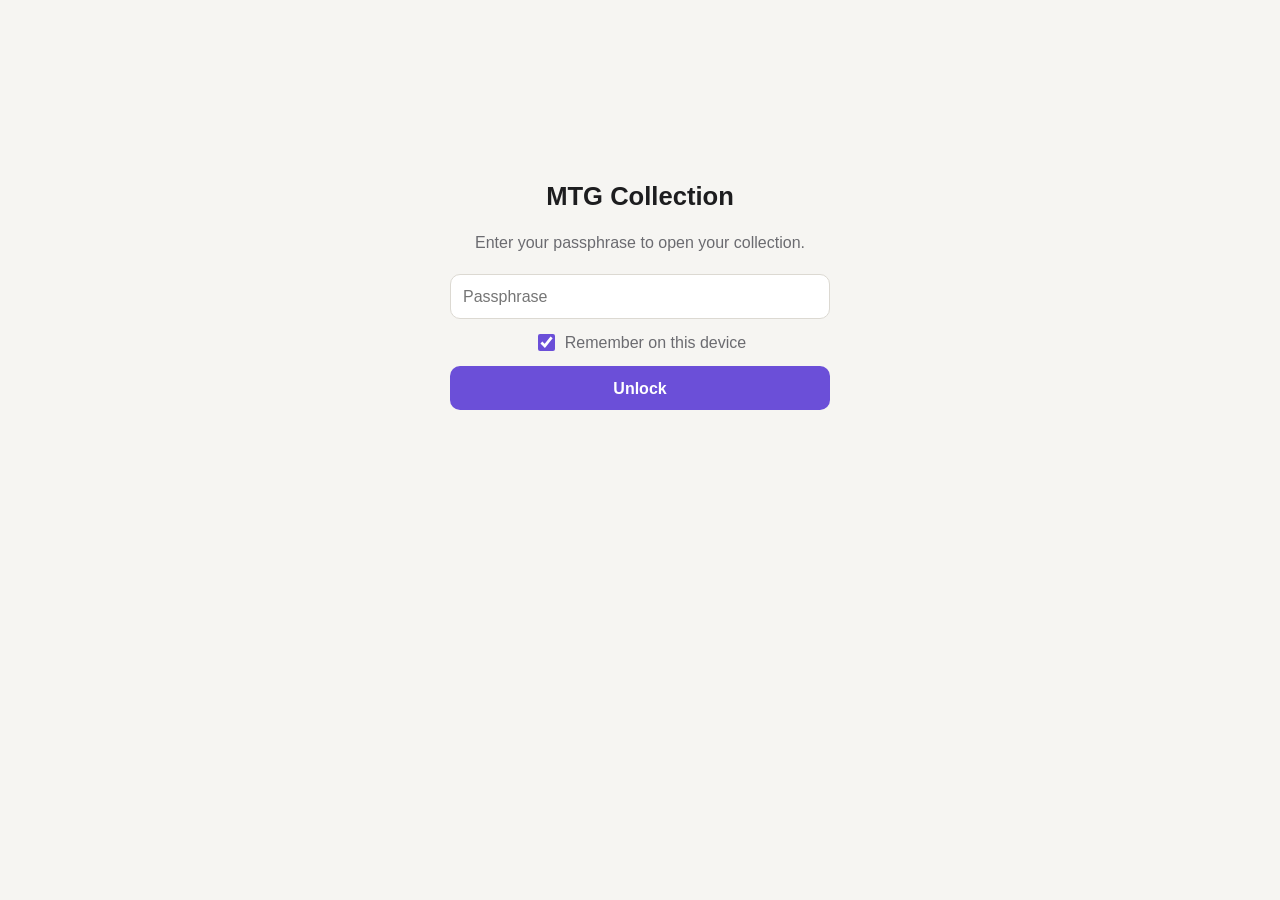
<file: index.html>
<!doctype html>
<html lang="en-GB">
<head>
  <meta charset="utf-8">
  <meta name="viewport" content="width=device-width, initial-scale=1, viewport-fit=cover">
  <meta name="robots" content="noindex, nofollow">
  <meta name="apple-mobile-web-app-capable" content="yes">
  <meta name="mobile-web-app-capable" content="yes">
  <meta name="apple-mobile-web-app-title" content="MTG Collection">
  <meta name="theme-color" content="#f6f5f2" media="(prefers-color-scheme: light)">
  <meta name="theme-color" content="#16171a" media="(prefers-color-scheme: dark)">
  <meta name="build" content="20261127170417">
  <title>MTG Collection</title>
  <link rel="icon" href="icon.svg" type="image/svg+xml">
  <link rel="stylesheet" href="style.css?v=20261127170417">
</head>
<body>
  <header class="topbar" hidden>
    <span class="brand">MTG Collection</span>
    <nav>
      <a href="#/dashboard" data-nav="dashboard">Dashboard</a>
      <a href="#/collection" data-nav="collection">Collection</a>
      <a href="#/decks" data-nav="decks">Decks</a>
      <a href="#/trades" data-nav="trades">Trades</a>
      <a href="#/locations" data-nav="locations">Locations</a>
      <a href="#/imports" data-nav="imports">Imports</a>
    </nav>
    <button type="button" class="lock-btn" id="lock-btn" title="Lock and forget passphrase on this device">Lock</button>
  </header>

  <main id="app">
    <section class="unlock" id="unlock">
      <h1>MTG Collection</h1>
      <p class="muted">Enter your passphrase to open your collection.</p>
      <form id="unlock-form" autocomplete="on">
        <input type="text" name="username" value="mtg-collection" autocomplete="username" hidden>
        <input type="password" id="passphrase" name="password" autocomplete="current-password" placeholder="Passphrase" required>
        <label class="check"><input type="checkbox" id="remember" checked> Remember on this device</label>
        <button type="submit" id="unlock-btn">Unlock</button>
        <p class="error" id="unlock-error" role="alert"></p>
      </form>
    </section>
  </main>

  <script src="vendor/sql-wasm.js"></script>
  <script type="module" src="app.js?v=20261127170417"></script>
</body>
</html>
</file>
<file: style.css>
:root {
  --bg: #f6f5f2;
  --surface: #ffffff;
  --surface-2: #efede8;
  --text: #1d1d1f;
  --muted: #6b6b70;
  --border: #dcd9d2;
  --accent: #6b4fd8;
  --accent-text: #ffffff;
  --danger: #b3261e;
  --up: #006300;
  --down: #c62f2f;
  --series-1: #2a78d6;
  --series-2: #eb6834;
  --grid: #e1e0d9;
  --axis-text: #898781;
  --foil: linear-gradient(110deg, #f9d976, #b8f1d9 35%, #c7b8ff 65%, #f5b8d8);
  --radius: 10px;
  --shadow: 0 1px 2px rgba(0, 0, 0, 0.06);
  --pip-W: #f4efd3; --pip-U: #2f7fd0; --pip-B: #3a3433; --pip-R: #d6492f; --pip-G: #2e8b57; --pip-C: #b9b5ad;
  color-scheme: light;
}

@media (prefers-color-scheme: dark) {
  :root:not([data-theme="light"]) {
    --bg: #16171a;
    --surface: #1f2024;
    --surface-2: #2a2b30;
    --text: #ececef;
    --muted: #9c9ca5;
    --border: #36373d;
    --accent: #a593ff;
    --accent-text: #16171a;
    --danger: #ff8a80;
    --up: #2fbf2f;
    --down: #ff8a80;
    --series-1: #3987e5;
    --series-2: #d95926;
    --grid: #2c2c2a;
    --shadow: none;
    --pip-B: #8a8180;
    color-scheme: dark;
  }
}

* { box-sizing: border-box; }

body {
  margin: 0;
  background: var(--bg);
  color: var(--text);
  font: 16px/1.45 -apple-system, BlinkMacSystemFont, "Segoe UI", Roboto, sans-serif;
  -webkit-text-size-adjust: 100%;
}

a { color: var(--accent); text-decoration: none; }
h1 { font-size: 1.6rem; margin: 0.4rem 0 0.6rem; }
h2 { font-size: 1.15rem; margin: 1.6rem 0 0.6rem; }
.muted { color: var(--muted); }
.small { font-size: 0.85rem; }

/* ---------- top bar ---------- */

.topbar {
  position: sticky;
  top: 0;
  z-index: 10;
  display: flex;
  align-items: center;
  gap: 1rem;
  padding: calc(env(safe-area-inset-top) + 0.6rem) 16px 0.6rem;
  background: color-mix(in srgb, var(--bg) 88%, transparent);
  backdrop-filter: blur(12px);
  -webkit-backdrop-filter: blur(12px);
  border-bottom: 1px solid var(--border);
}
.topbar[hidden] { display: none; }
.brand { font-weight: 700; white-space: nowrap; }
@media (max-width: 560px) { .brand { display: none; } }
.topbar nav { display: flex; gap: 0.25rem; flex: 1; overflow-x: auto; }
.topbar nav a {
  padding: 0.4rem 0.8rem;
  border-radius: 999px;
  color: var(--text);
  white-space: nowrap;
}
.topbar nav a.active { background: var(--text); color: var(--bg); }
.lock-btn, .link-btn {
  background: none;
  border: 0;
  color: var(--muted);
  font: inherit;
  cursor: pointer;
  padding: 0.4rem;
}

main { max-width: 1100px; margin: 0 auto; padding: 16px 16px calc(env(safe-area-inset-bottom) + 32px); }

/* ---------- unlock ---------- */

.unlock { max-width: 380px; margin: 18vh auto 0; text-align: center; }
.unlock[hidden] { display: none; }
.unlock form { display: grid; gap: 0.75rem; margin-top: 1.25rem; }
.unlock .check { justify-content: center; }
.error { color: var(--danger); min-height: 1.2em; margin: 0; }

input[type="password"], input[type="search"], select {
  font: inherit;
  font-size: 16px; /* stops iOS zooming into inputs */
  width: 100%;
  padding: 0.6rem 0.75rem;
  color: var(--text);
  background: var(--surface);
  border: 1px solid var(--border);
  border-radius: var(--radius);
  appearance: none;
  -webkit-appearance: none;
}
select {
  background-image: linear-gradient(45deg, transparent 50%, var(--muted) 50%), linear-gradient(135deg, var(--muted) 50%, transparent 50%);
  background-position: calc(100% - 16px) 55%, calc(100% - 11px) 55%;
  background-size: 5px 5px;
  background-repeat: no-repeat;
  padding-right: 2rem;
}
button[type="submit"], #more {
  font: inherit;
  font-weight: 600;
  padding: 0.65rem 1rem;
  border: 0;
  border-radius: var(--radius);
  background: var(--accent);
  color: var(--accent-text);
  cursor: pointer;
}
button:disabled { opacity: 0.6; }
.check { display: flex; align-items: center; gap: 0.4rem; color: var(--muted); }
.check input { width: 1.1rem; height: 1.1rem; accent-color: var(--accent); }

/* ---------- filters ---------- */

.filters {
  display: grid;
  gap: 0.75rem;
  padding: 0.9rem;
  background: var(--surface);
  border: 1px solid var(--border);
  border-radius: calc(var(--radius) + 4px);
  box-shadow: var(--shadow);
}
.filter-grid { display: grid; gap: 0.6rem; grid-template-columns: repeat(auto-fit, minmax(150px, 1fr)); }
@media (max-width: 560px) { .filter-grid { grid-template-columns: 1fr 1fr; } .filter-grid label:first-child { grid-column: 1 / -1; } }
.filter-grid label, label.inline { display: grid; gap: 0.2rem; font-size: 0.8rem; color: var(--muted); }
label.inline { display: flex; align-items: center; gap: 0.4rem; }
label.inline select { width: auto; padding-top: 0.35rem; padding-bottom: 0.35rem; }
.colour-row { display: flex; flex-wrap: wrap; align-items: center; gap: 0.6rem 1rem; }
.chips { display: flex; flex-wrap: wrap; gap: 0.35rem; }
.chip {
  display: inline-flex;
  align-items: center;
  gap: 0.35rem;
  font: inherit;
  font-size: 0.85rem;
  padding: 0.35rem 0.6rem;
  color: var(--text);
  background: var(--surface-2);
  border: 1px solid transparent;
  border-radius: 999px;
  cursor: pointer;
}
.chip.on { border-color: var(--accent); background: color-mix(in srgb, var(--accent) 16%, var(--surface)); }
@media (max-width: 720px) { .chip-label { display: none; } .chip { padding: 0.45rem; } }

.pip {
  display: inline-block;
  width: 0.8rem;
  height: 0.8rem;
  border-radius: 50%;
  border: 1px solid rgba(0, 0, 0, 0.25);
  vertical-align: -1px;
}
.pip + .pip { margin-left: 2px; }
.pip-W { background: var(--pip-W); } .pip-U { background: var(--pip-U); } .pip-B { background: var(--pip-B); }
.pip-R { background: var(--pip-R); } .pip-G { background: var(--pip-G); } .pip-C { background: var(--pip-C); }
.pip-M { background: conic-gradient(var(--pip-W) 0 20%, var(--pip-U) 0 40%, var(--pip-B) 0 60%, var(--pip-R) 0 80%, var(--pip-G) 0); }

/* ---------- results ---------- */

.summary { color: var(--muted); margin: 1rem 0 0.5rem; }
.results { list-style: none; margin: 0; padding: 0; display: grid; grid-template-columns: minmax(0, 1fr); gap: 1px; background: var(--border); border: 1px solid var(--border); border-radius: var(--radius); overflow: hidden; }
.results li { background: var(--surface); }
.results li.removed { opacity: 0.55; }
.results .empty { padding: 1.5rem; text-align: center; color: var(--muted); }
.row { display: flex; align-items: center; gap: 0.8rem; padding: 0.5rem 0.8rem; color: var(--text); }
.row:active { background: var(--surface-2); }
.row img, .noimg { width: 44px; height: 61px; border-radius: 3px; object-fit: cover; background: var(--surface-2); flex: none; }
.row-main { flex: 1; min-width: 0; }
.row-title { display: flex; align-items: center; gap: 0.4rem; }
.name { font-weight: 600; overflow: hidden; text-overflow: ellipsis; white-space: nowrap; }
.row-sub { display: flex; align-items: center; gap: 0.35rem; color: var(--muted); font-size: 0.85rem; overflow: hidden; white-space: nowrap; }
.row-sub span:last-child { overflow: hidden; text-overflow: ellipsis; }
.dot { opacity: 0.6; }
.qty { font-variant-numeric: tabular-nums; font-weight: 600; color: var(--muted); }

.badge { font-size: 0.7rem; font-weight: 600; padding: 0.1rem 0.4rem; border-radius: 4px; white-space: nowrap; color: #1d1d1f; }
.badge-foil { background: var(--foil); }
.badge-etched { background: linear-gradient(110deg, #d9d4c7, #f1ede4 50%, #c9c2b3); }
.badge-removed { background: var(--surface-2); color: var(--muted); }

.more { text-align: center; margin-top: 1rem; }

/* ---------- card detail ---------- */

.back { display: inline-block; padding: 0.2rem 0; }
.card-detail { display: grid; grid-template-columns: minmax(0, 300px) 1fr; gap: 1.5rem; align-items: start; }
@media (max-width: 640px) { .card-detail { grid-template-columns: 1fr; } .card-image { max-width: 300px; } }
.card-image img, .noimg.big { width: 100%; aspect-ratio: 488 / 680; height: auto; border-radius: 4.75% / 3.5%; box-shadow: 0 4px 18px rgba(0, 0, 0, 0.2); }
.type { color: var(--muted); }
.facts { display: grid; grid-template-columns: max-content 1fr; gap: 0.35rem 1rem; margin: 1rem 0; }
.facts dt { color: var(--muted); }
.facts dd { margin: 0; }

.table-wrap { overflow-x: auto; background: var(--surface); border: 1px solid var(--border); border-radius: var(--radius); }
table { width: 100%; border-collapse: collapse; font-size: 0.92rem; }
th, td { padding: 0.55rem 0.75rem; text-align: left; border-bottom: 1px solid var(--border); white-space: nowrap; }
th { font-size: 0.78rem; color: var(--muted); font-weight: 600; }
tbody tr:last-child td { border-bottom: 0; }
tr.removed { opacity: 0.55; }
.r { text-align: right; font-variant-numeric: tabular-nums; }

/* ---------- locations ---------- */

.loc-list { list-style: none; margin: 0; padding: 0; display: grid; gap: 0.5rem; grid-template-columns: repeat(auto-fill, minmax(240px, 1fr)); }
.loc-list a {
  display: flex;
  justify-content: space-between;
  gap: 1rem;
  padding: 0.8rem 1rem;
  background: var(--surface);
  border: 1px solid var(--border);
  border-radius: var(--radius);
  color: var(--text);
  box-shadow: var(--shadow);
}
.loc-name { font-weight: 600; overflow: hidden; text-overflow: ellipsis; white-space: nowrap; }

/* ---------- prices ---------- */

.price { min-width: 5.5rem; text-align: right; }
.price-value { font-weight: 600; font-variant-numeric: tabular-nums; }
.price-change { font-size: 0.8rem; min-height: 1.1em; white-space: nowrap; }
.delta { font-variant-numeric: tabular-nums; font-weight: 600; white-space: nowrap; }
.delta.up { color: var(--up); }
.delta.down { color: var(--down); }
.delta.flat { color: var(--muted); }
.delta-label { color: var(--muted); font-weight: 400; }
@media (max-width: 560px) { .delta-label { display: none; } .price { min-width: 4.5rem; } }

.tiles { display: grid; gap: 0.6rem; grid-template-columns: repeat(auto-fit, minmax(118px, 1fr)); margin-bottom: 0.8rem; }
.tile { background: var(--surface); border: 1px solid var(--border); border-radius: var(--radius); padding: 0.7rem 0.85rem; box-shadow: var(--shadow); }
.tile-main { grid-column: span 2; }
@media (max-width: 400px) { .tile-main { grid-column: span 1; } }
.tile-label { font-size: 0.78rem; color: var(--muted); }
.tile-value { font-size: 1.35rem; font-weight: 650; margin: 0.15rem 0; }
.tile-main .tile-value { font-size: 1.9rem; }
.tile-value .delta { font-size: 1.2rem; }
.tile-sub { font-size: 0.8rem; color: var(--muted); }

table.market td:first-child { white-space: normal; }
table.market thead:not(:first-child) th { padding-top: 1rem; }
.hint { font-size: 0.75rem; color: var(--muted); }
.links { display: flex; flex-wrap: wrap; gap: 0.4rem 1rem; margin: 0.8rem 0; }

.loc-name { display: grid; }
.loc-copies { font-weight: 400; font-size: 0.8rem; color: var(--muted); }
.loc-value { white-space: nowrap; font-weight: 600; font-variant-numeric: tabular-nums; align-self: center; }
.tile-of { font-size: 0.9rem; font-weight: 400; color: var(--muted); }
.warn { color: var(--muted); font-weight: 600; white-space: nowrap; }
.warn-box { background: var(--surface); border: 1px solid var(--border); border-left: 3px solid #c98a00; border-radius: var(--radius); padding: 0.6rem 0.8rem; font-size: 0.9rem; }

/* ---------- charts ---------- */

.chart-wrap { position: relative; }
.chart-wrap svg { display: block; overflow: visible; touch-action: pan-y; }
.grid line { stroke: var(--grid); stroke-width: 1; }
.grid text { fill: var(--axis-text); font-size: 11px; font-variant-numeric: tabular-nums; }
.line { fill: none; stroke-width: 2; stroke-linejoin: round; stroke-linecap: round; }
.line-1 { stroke: var(--series-1); }
.line-2 { stroke: var(--series-2); }
.dot { stroke: var(--surface); stroke-width: 2; }
.dot-1 { fill: var(--series-1); }
.dot-2 { fill: var(--series-2); }
.crosshair { stroke: var(--muted); stroke-width: 1; stroke-dasharray: 3 3; }
.hit { fill: transparent; cursor: crosshair; outline: none; }
.hit:focus-visible { stroke: var(--accent); stroke-width: 1; }
.tip {
  position: absolute; top: 0; pointer-events: none; z-index: 2;
  background: var(--surface); border: 1px solid var(--border); border-radius: 8px;
  box-shadow: 0 4px 14px rgba(0, 0, 0, 0.12); padding: 0.45rem 0.6rem; font-size: 0.8rem; white-space: nowrap;
}
.tip-date { color: var(--muted); margin-bottom: 0.2rem; }
.tip-row { display: flex; align-items: center; gap: 0.4rem; }
.tip-row strong { font-variant-numeric: tabular-nums; }
.tip-name { color: var(--muted); }
.legend { display: flex; flex-wrap: wrap; gap: 0.3rem 1rem; font-size: 0.82rem; color: var(--muted); margin-bottom: 0.4rem; }
.legend > span { display: inline-flex; align-items: center; gap: 0.35rem; }
.key { display: inline-block; width: 14px; height: 0; border-top: 2px solid; border-radius: 2px; }
.key-1 { border-color: var(--series-1); }
.key-2 { border-color: var(--series-2); }
.chart-table { margin-top: 0.4rem; font-size: 0.85rem; }
.chart-table summary { cursor: pointer; color: var(--muted); }
.chart-table .table-wrap { max-height: 260px; overflow-y: auto; margin-top: 0.4rem; }

.seg { display: inline-flex; background: var(--surface-2); border-radius: 999px; padding: 2px; gap: 2px; }
.seg button, .seg a {
  font: inherit; font-size: 0.85rem; border: 0; background: none; color: var(--text);
  padding: 0.3rem 0.75rem; border-radius: 999px; cursor: pointer;
}
.seg [aria-pressed="true"] { background: var(--surface); box-shadow: var(--shadow), 0 0 0 1px var(--border); font-weight: 600; }
.panel-head, .dash-head { display: flex; flex-wrap: wrap; align-items: center; justify-content: space-between; gap: 0.6rem; }
.panel-head h3 { margin: 0; font-size: 1rem; }
.history-panel, .card-section {
  background: var(--surface); border: 1px solid var(--border); border-radius: calc(var(--radius) + 2px);
  padding: 0.8rem 0.9rem; margin: 0.8rem 0; box-shadow: var(--shadow);
}
.history-chart { margin-top: 0.6rem; min-height: 120px; }
.card-section h2 { margin: 0 0 0.6rem; font-size: 1.05rem; }

/* ---------- dashboard ---------- */

.dash-tiles { margin-top: 0.8rem; }
.tile-value.hero { font-size: 2.6rem; line-height: 1.1; }
.dash-cols { display: grid; gap: 0 0.8rem; grid-template-columns: repeat(auto-fit, minmax(300px, 1fr)); }
.movers { list-style: none; margin: 0; padding: 0; }
.movers li + li { border-top: 1px solid var(--border); }
.mover { display: flex; justify-content: space-between; align-items: center; gap: 0.8rem; padding: 0.5rem 0; color: var(--text); }
.mover-name { display: grid; min-width: 0; font-weight: 600; }
.mover-title { overflow: hidden; text-overflow: ellipsis; }
.mover-sub { font-weight: 400; font-size: 0.8rem; color: var(--muted); }
.mover-change { display: grid; justify-items: end; text-align: right; white-space: nowrap; font-variant-numeric: tabular-nums; }
.mover-change .delta { font-size: 0.8rem; }

.bars { list-style: none; margin: 0; padding: 0; display: grid; gap: 0.15rem; }
.bars a { display: grid; grid-template-columns: minmax(8rem, 14rem) 1fr auto; align-items: center; gap: 0.75rem; padding: 0.35rem 0; color: var(--text); }
.bar-label { overflow: hidden; text-overflow: ellipsis; white-space: nowrap; }
.bar-track { height: 10px; background: var(--surface-2); border-radius: 4px; overflow: hidden; }
.bar-fill { display: block; height: 100%; background: var(--series-1); border-radius: 0 4px 4px 0; }
.bar-value { font-variant-numeric: tabular-nums; font-weight: 600; min-width: 5rem; text-align: right; }
.bars a:hover .bar-fill { filter: brightness(1.12); }
@media (max-width: 560px) {
  .bars a { grid-template-columns: 1fr auto; }
  .bar-track { grid-column: 1 / -1; grid-row: 2; }
  .tile-value.hero { font-size: 2.1rem; }
}

/* ---------- decks ---------- */

.deck-list { list-style: none; margin: 0; padding: 0; display: grid; gap: 0.6rem; grid-template-columns: repeat(auto-fill, minmax(260px, 1fr)); }
.deck {
  display: grid; gap: 0.25rem; padding: 0.85rem 1rem; color: var(--text);
  background: var(--surface); border: 1px solid var(--border); border-radius: calc(var(--radius) + 2px); box-shadow: var(--shadow);
}
.deck-head { display: flex; justify-content: space-between; align-items: center; gap: 0.6rem; }
.deck-name { font-weight: 650; overflow: hidden; text-overflow: ellipsis; white-space: nowrap; }
.deck-value { font-size: 1.5rem; font-weight: 650; }
.deck-sub { font-size: 0.82rem; color: var(--muted); }
.deck-sub .delta { font-size: 0.8rem; }
.deck-commander { color: var(--text); font-size: 0.85rem; }
.deck .warn { white-space: normal; }

/* ---------- deck ratings ---------- */

.rating { display: inline-flex; flex-wrap: wrap; gap: 0.3rem; }
.pill { font-size: 0.75rem; font-weight: 600; padding: 0.15rem 0.5rem; border-radius: 999px; background: var(--surface-2); color: var(--text); white-space: nowrap; }
.pill-alt { background: color-mix(in srgb, var(--accent) 18%, var(--surface)); }
.reasons { margin: 0.4rem 0 0.8rem; padding-left: 1.2rem; }
.reasons li { margin: 0.15rem 0; }

.loc-master h3 { font-size: 0.9rem; color: var(--muted); margin: 0.9rem 0 0.4rem; }
.loc-master-total { color: var(--muted); font-size: 0.9rem; }
.price-tcg { font-size: 0.75rem; color: var(--muted); white-space: nowrap; font-variant-numeric: tabular-nums; }
</file>
